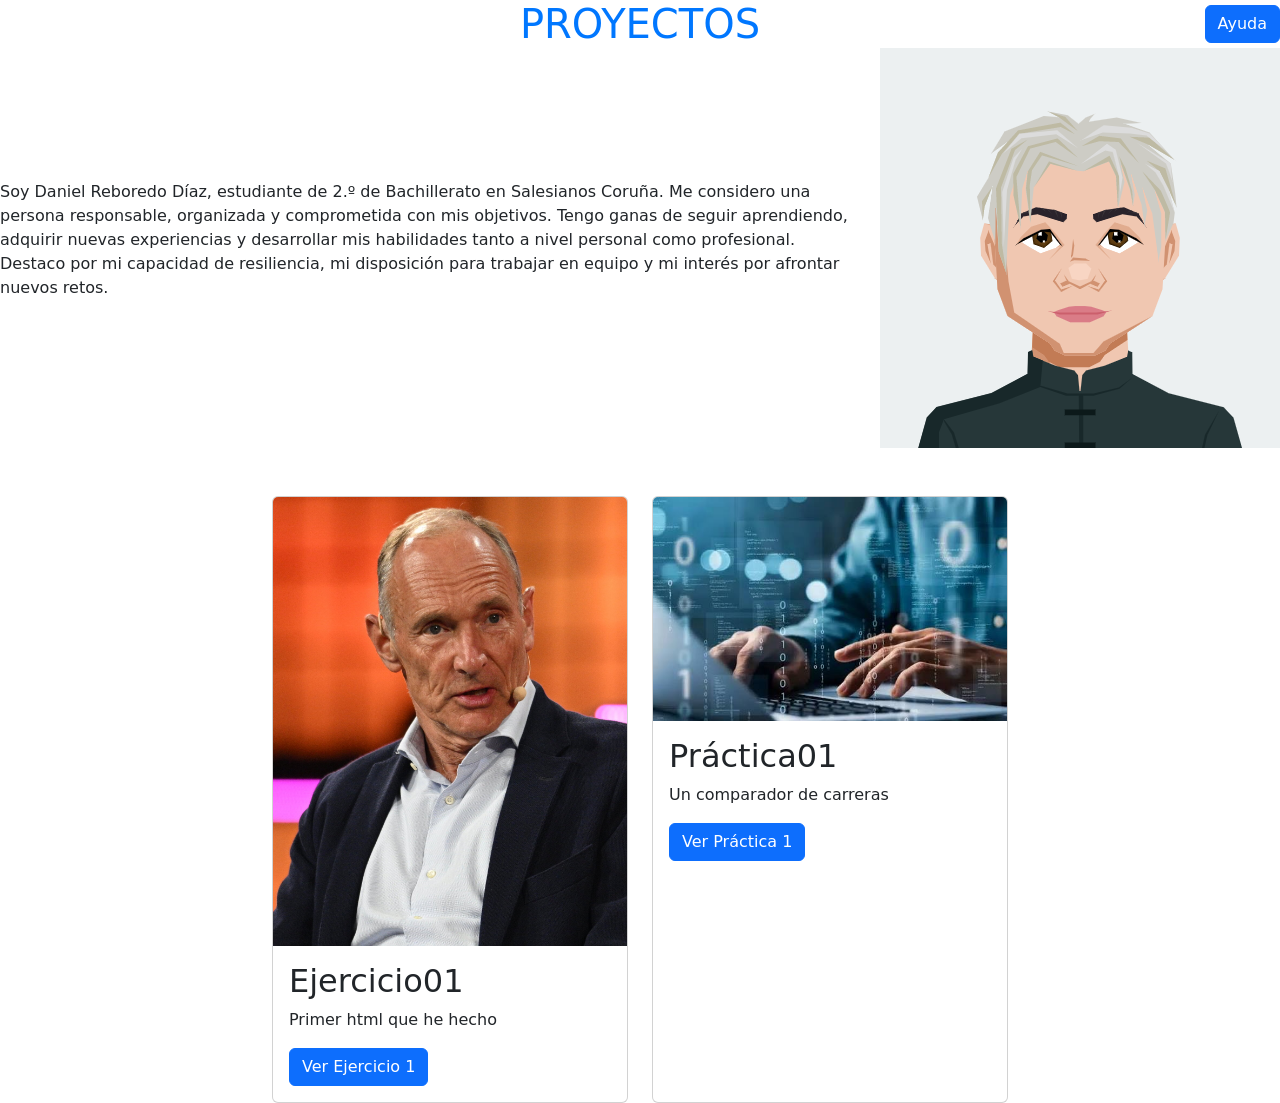
<file: index.html>
<!doctype html> 
<html lang="es">
    <head>
        <title>Quien soy</title>
        <meta charset="utf-8">
        <meta name="viewport" content="width=device-width, initial-scale=1">
        <link rel="stylesheet" href="./estilos2.css">
        <link href="https://cdn.jsdelivr.net/npm/bootstrap@5.3.8/dist/css/bootstrap.min.css" rel="stylesheet" integrity="sha384-sRIl4kxILFvY47J16cr9ZwB07vP4J8+LH7qKQnuqkuIAvNWLzeN8tE5YBujZqJLB" crossorigin="anonymous">
    </head>

    <body>

            <div class="cabecera">

                <h1 class="titulo">PROYECTOS</h1>
            
                <button class="btn btn-primary boton-ayuda" type="button"
                    data-bs-toggle="offcanvas"
                    data-bs-target="#offcanvasRight"
                    aria-controls="offcanvasRight">
                    Ayuda
                </button>
            
            </div>
                
            <div class="offcanvas offcanvas-end" tabindex="-1"
            id="offcanvasRight"
            role="dialog"
            aria-labelledby="offcanvasRightLabel">
                
                    <div class="offcanvas-header">
                        <h2 class="offcanvas-title" id="offcanvasRightLabel">
                            Ayuda
                        </h2>
                
                        <button type="button"
                            class="btn-close"
                            data-bs-dismiss="offcanvas"
                            aria-label="Cerrar">
                        </button>
                    </div>
                
                    <div class="offcanvas-body">
                        <p>Correo electrónico de contacto:</p>
                        <p>SSG3017@gmail.com</p>
                    </div>
                
                </div>

                <div class="d-flex align-items-center gap-4">

                    <p>
                        Soy Daniel Reboredo Díaz, estudiante de 2.º de Bachillerato en Salesianos Coruña.
                        Me considero una persona responsable, organizada y comprometida con mis objetivos.
                        Tengo ganas de seguir aprendiendo, adquirir nuevas experiencias y desarrollar mis
                        habilidades tanto a nivel personal como profesional. Destaco por mi capacidad de
                        resiliencia, mi disposición para trabajar en equipo y mi interés por afrontar nuevos retos.
                    </p>

                    <img src="./adacolau.png" alt="" class="avatar">
                
                </div>

        
        <div class="container mt-5">
            <div class="row justify-content-center">
                <div class="col-md-4">
                    <div class="card h-100">
                        <img src="./Ejercicio01/timberners.jpg" class="card-img-top" alt="...">
                        <div class="card-body">
                            <h2 class="card-title">Ejercicio01</h2>
                            <p class="card-text">Primer html que he hecho</p>
                            <a href="./Ejercicio01/index.html" class="btn btn-primary">Ver Ejercicio 1</a>
                        </div>
                    </div>
                </div>
                <div class="col-md-4">
                    <div class="card h-100">
                        <img src="./Practica01/Imágenes/II.jpg" class="card-img-top" alt="...">
                        <div class="card-body">
                            <h2 class="card-title">Práctica01</h2>
                            <p class="card-text">Un comparador de carreras</p>
                            <a href="./Practica01/index.html" class="btn btn-primary">Ver Práctica 1</a>
                        </div>
                    </div>
                </div>
            </div>
        </div>
        
        <script src="https://cdn.jsdelivr.net/npm/bootstrap@5.3.8/dist/js/bootstrap.bundle.min.js" integrity="sha384-FKyoEForCGlyvwx9Hj09JcYn3nv7wiPVlz7YYwJrWVcXK/BmnVDxM+D2scQbITxI" crossorigin="anonymous"></script>
    </body>
</file>
<file: estilos2.css>
.menu {
    margin-bottom: 8px;
}

.cabecera {
    display: grid;
    grid-template-columns: 1fr auto 1fr;
    align-items: center;
}

.titulo {
    grid-column: 2;
    color: rgb(0, 119, 255);
    margin: 0;
    text-align: center;
}

.boton-ayuda {
    grid-column: 3;
    justify-self: end;
}
</file>
